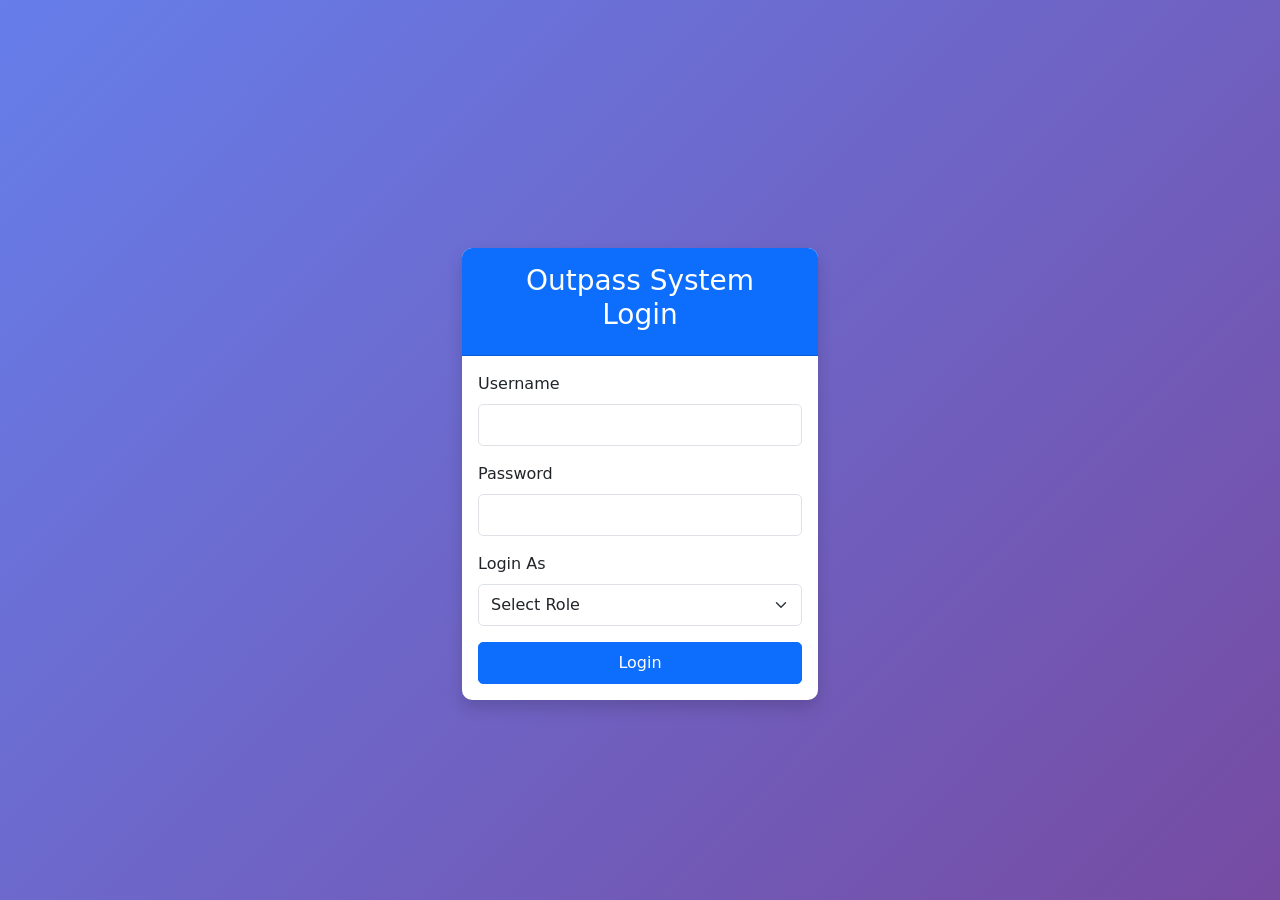
<file: outpass-frontend/index.html>
<!DOCTYPE html>
<html lang="en">
<head>
    <meta charset="UTF-8">
    <meta name="viewport" content="width=device-width, initial-scale=1.0">
    <title>University Outpass System</title>
    <link href="https://cdn.jsdelivr.net/npm/bootstrap@5.3.0/dist/css/bootstrap.min.css" rel="stylesheet">
    <link href="style.css" rel="stylesheet">
</head>
<body class="login-page">
    <div class="container">
        <div class="row justify-content-center mt-5">
            <div class="col-md-6 col-lg-4">
                <div class="card shadow">
                    <div class="card-header bg-primary text-white text-center">
                        <h3>Outpass System Login</h3>
                    </div>
                    <div class="card-body">
                        <form id="loginForm">
                            <div class="mb-3">
                                <label for="username" class="form-label">Username</label>
                                <input type="text" class="form-control" id="username" required>
                            </div>
                            <div class="mb-3">
                                <label for="password" class="form-label">Password</label>
                                <input type="password" class="form-control" id="password" required>
                            </div>
                            <div class="mb-3">
                                <label for="role" class="form-label">Login As</label>
                                <select class="form-select" id="role" required>
                                    <option value="">Select Role</option>
                                    <option value="student">Student</option>
                                    <option value="admin">Admin</option>
                                </select>
                            </div>
                            <button type="submit" class="btn btn-primary w-100">Login</button>
                        </form>
                    </div>
                </div>
            </div>
        </div>
    </div>
    <script src="auth.js"></script>
</body>
</html>
</file>
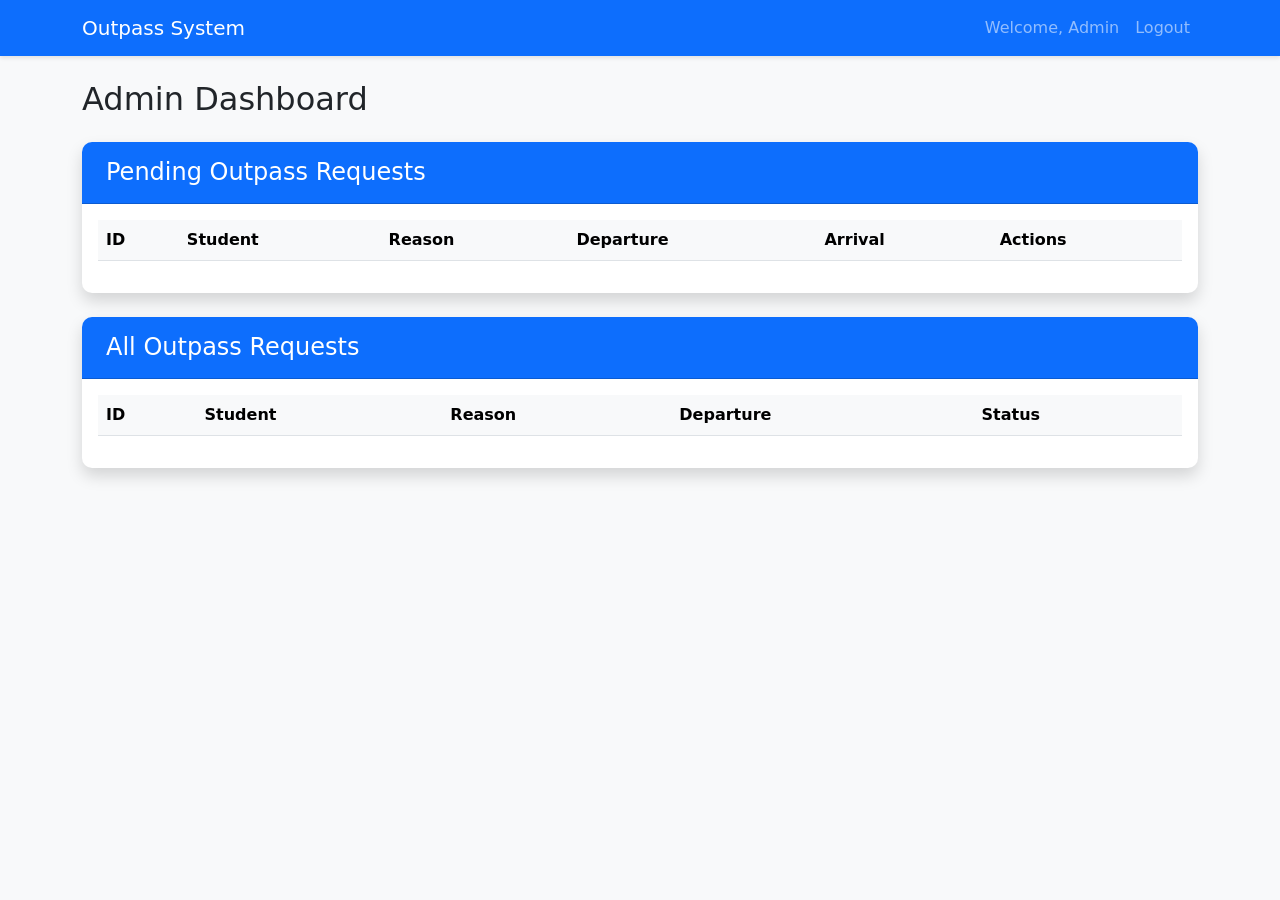
<file: outpass-frontend/admin.html>
<!DOCTYPE html>
<html lang="en">
<head>
    <meta charset="UTF-8">
    <meta name="viewport" content="width=device-width, initial-scale=1.0">
    <title>Admin Dashboard</title>
    <link href="https://cdn.jsdelivr.net/npm/bootstrap@5.3.0/dist/css/bootstrap.min.css" rel="stylesheet">
    <link href="style.css" rel="stylesheet">
</head>
<body>
    <nav class="navbar navbar-expand-lg navbar-dark bg-primary">
        <div class="container">
            <a class="navbar-brand" href="#">Outpass System</a>
            <div class="navbar-nav ms-auto">
                <span class="nav-link">Welcome, Admin</span>
                <a class="nav-link" href="index.html">Logout</a>
            </div>
        </div>
    </nav>

    <div class="container mt-4">
        <h2 class="mb-4">Admin Dashboard</h2>
        
        <div class="card shadow">
            <div class="card-header bg-primary text-white">
                <h4 class="mb-0">Pending Outpass Requests</h4>
            </div>
            <div class="card-body">
                <div class="table-responsive">
                    <table class="table table-striped" id="pendingOutpassTable">
                        <thead>
                            <tr>
                                <th>ID</th>
                                <th>Student</th>
                                <th>Reason</th>
                                <th>Departure</th>
                                <th>Arrival</th>
                                <th>Actions</th>
                            </tr>
                        </thead>
                        <tbody>
                            <!-- Data will be inserted here by JavaScript -->
                        </tbody>
                    </table>
                </div>
            </div>
        </div>

        <div class="card shadow mt-4">
            <div class="card-header bg-primary text-white">
                <h4 class="mb-0">All Outpass Requests</h4>
            </div>
            <div class="card-body">
                <div class="table-responsive">
                    <table class="table table-striped" id="allOutpassTable">
                        <thead>
                            <tr>
                                <th>ID</th>
                                <th>Student</th>
                                <th>Reason</th>
                                <th>Departure</th>
                                <th>Status</th>
                            </tr>
                        </thead>
                        <tbody>
                            <!-- Data will be inserted here by JavaScript -->
                        </tbody>
                    </table>
                </div>
            </div>
        </div>
    </div>
    <script src="admin.js"></script>
</body>
</html>
</file>
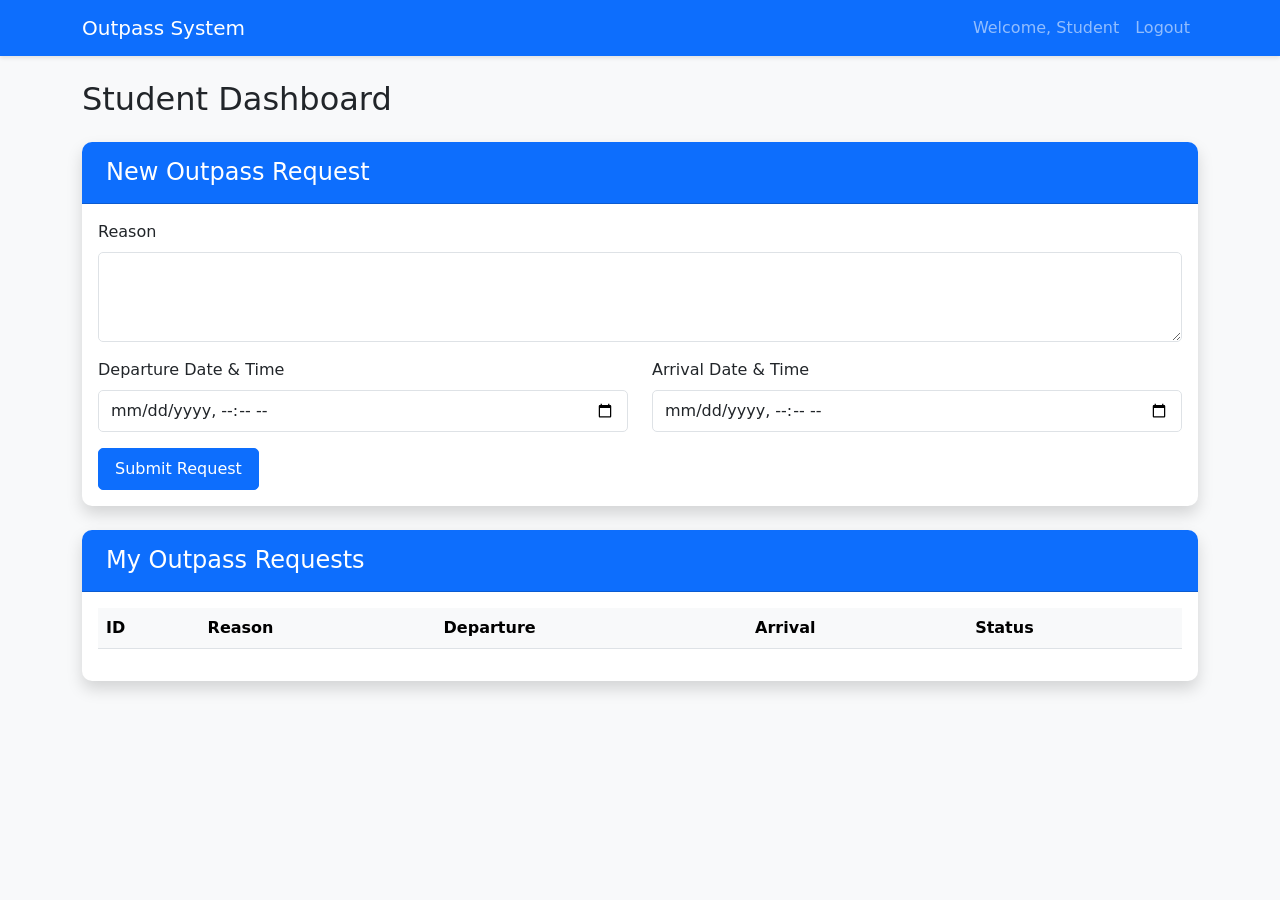
<file: outpass-frontend/student.html>
<!DOCTYPE html>
<html lang="en">
<head>
    <meta charset="UTF-8">
    <meta name="viewport" content="width=device-width, initial-scale=1.0">
    <title>Student Dashboard</title>
    <link href="https://cdn.jsdelivr.net/npm/bootstrap@5.3.0/dist/css/bootstrap.min.css" rel="stylesheet">
    <link href="style.css" rel="stylesheet">
</head>
<body>
    <nav class="navbar navbar-expand-lg navbar-dark bg-primary">
        <div class="container">
            <a class="navbar-brand" href="#">Outpass System</a>
            <div class="navbar-nav ms-auto">
                <span class="nav-link">Welcome, Student</span>
                <a class="nav-link" href="index.html">Logout</a>
            </div>
        </div>
    </nav>

    <div class="container mt-4">
        <h2 class="mb-4">Student Dashboard</h2>
        
        <div class="card shadow mb-4">
            <div class="card-header bg-primary text-white">
                <h4 class="mb-0">New Outpass Request</h4>
            </div>
            <div class="card-body">
                <form id="outpassForm">
                    <div class="mb-3">
                        <label for="reason" class="form-label">Reason</label>
                        <textarea class="form-control" id="reason" rows="3" required></textarea>
                    </div>
                    <div class="row">
                        <div class="col-md-6 mb-3">
                            <label for="departure" class="form-label">Departure Date & Time</label>
                            <input type="datetime-local" class="form-control" id="departure" required>
                        </div>
                        <div class="col-md-6 mb-3">
                            <label for="arrival" class="form-label">Arrival Date & Time</label>
                            <input type="datetime-local" class="form-control" id="arrival" required>
                        </div>
                    </div>
                    <button type="submit" class="btn btn-primary">Submit Request</button>
                </form>
            </div>
        </div>

        <div class="card shadow">
            <div class="card-header bg-primary text-white">
                <h4 class="mb-0">My Outpass Requests</h4>
            </div>
            <div class="card-body">
                <div class="table-responsive">
                    <table class="table table-striped" id="outpassTable">
                        <thead>
                            <tr>
                                <th>ID</th>
                                <th>Reason</th>
                                <th>Departure</th>
                                <th>Arrival</th>
                                <th>Status</th>
                            </tr>
                        </thead>
                        <tbody>
                            <!-- Data will be inserted here by JavaScript -->
                        </tbody>
                    </table>
                </div>
            </div>
        </div>
    </div>
    <script src="student.js"></script>
</body>
</html>
</file>
<file: outpass-frontend/style.css>
body {
    background-color: #f8f9fa;
}

.login-page {
    display: flex;
    align-items: center;
    min-height: 100vh;
    background: linear-gradient(135deg, #667eea 0%, #764ba2 100%);
}

.card {
    border-radius: 10px;
    overflow: hidden;
    border: none;
    box-shadow: 0 0.5rem 1rem rgba(0, 0, 0, 0.15);
}

.card-header {
    font-weight: 600;
    padding: 1rem 1.5rem;
}

.table th {
    font-weight: 600;
    background-color: #f8f9fa;
}

.badge {
    font-size: 0.85rem;
    padding: 0.35em 0.65em;
    font-weight: 500;
}

.btn {
    border-radius: 5px;
    font-weight: 500;
    padding: 0.5rem 1rem;
}

.form-control, .form-select {
    border-radius: 5px;
    padding: 0.5rem 0.75rem;
}

.navbar {
    box-shadow: 0 2px 4px rgba(0, 0, 0, 0.1);
}

.status-pending {
    background-color: #ffc107;
    color: #000;
}

.status-approved {
    background-color: #28a745;
    color: #fff;
}

.status-rejected {
    background-color: #dc3545;
    color: #fff;
}
</file>
